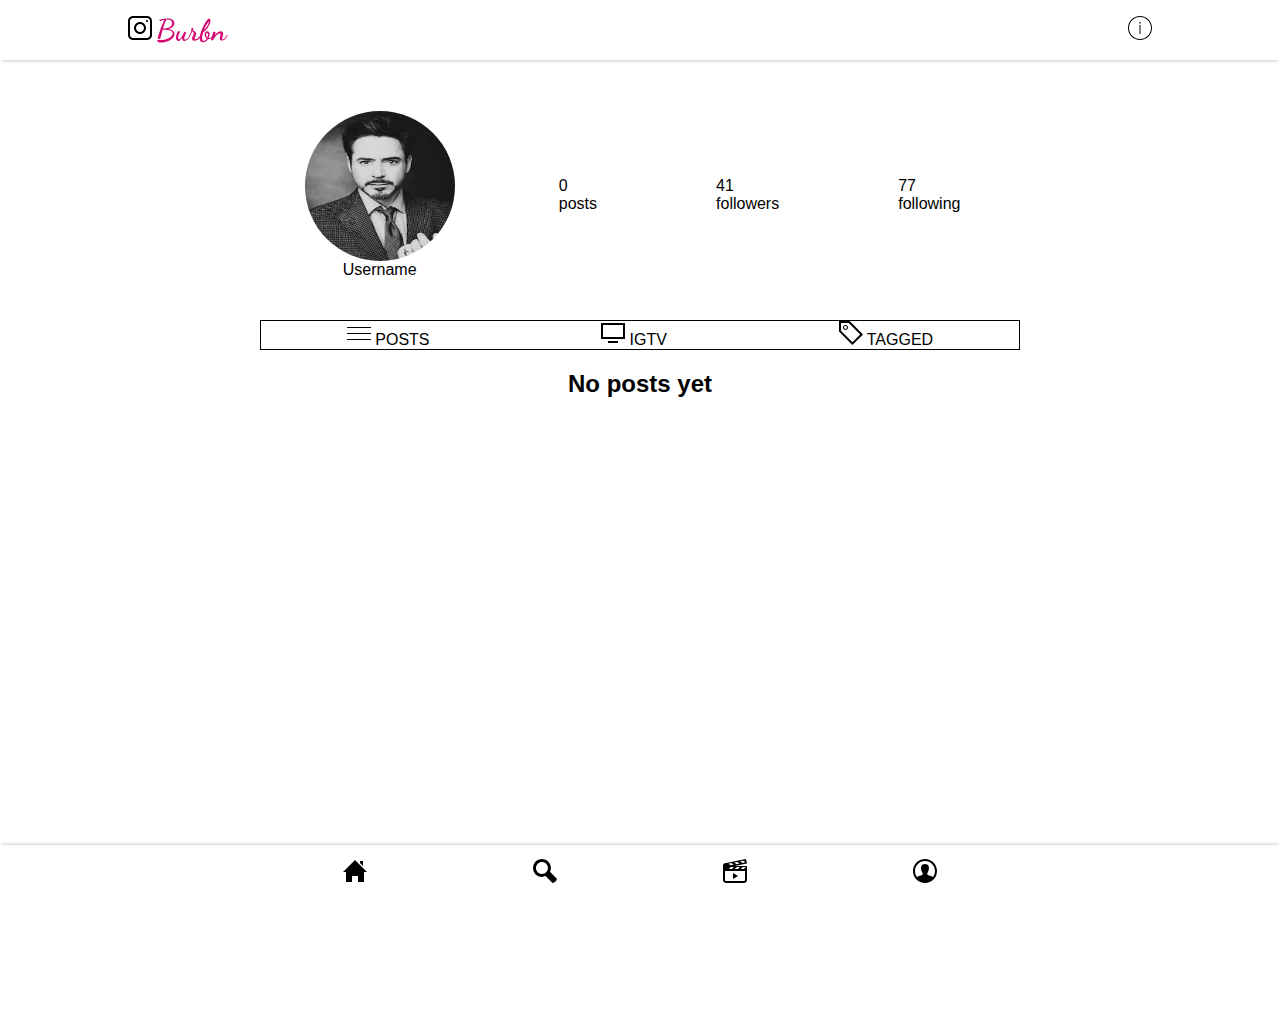
<file: profile.html>
<!DOCTYPE html>
<html>
    <head>
        <meta charset="UTF-8" />
        <meta name="viewport" content="width=device-width, initial-scale=1.0">
        <meta http-equiv="X-UA-Compatible" content="ie=edge"/>
        <link rel="stylesheet" href="./files/style.css">
        <!-- <link href="https://fonts.googleapis.com/css2?family=Fredoka+One&display=swap" rel="stylesheet"> -->
        <!-- <link href="https://fonts.googleapis.com/css2?family=Pacifico&display=swap" rel="stylesheet">  -->
        <link href="https://fonts.googleapis.com/css2?family=Dancing+Script:wght@700&display=swap" rel="stylesheet">
        <link rel="manifest" href="manifest.json" />
        <title>Burbn|Explore</title>
    </head>
    <body>
        <header>
            <div class="inner-header">
               <div class="add-cam">
                   <svg xmlns="http://www.w3.org/2000/svg" width="24" height="24" viewBox="0 0 24 24"><path d="M19 2c1.654 0 3 1.346 3 3v14c0 1.654-1.346 3-3 3h-14c-1.654 0-3-1.346-3-3v-14c0-1.654 1.346-3 3-3h14zm0-2h-14c-2.761 0-5 2.239-5 5v14c0 2.761 2.239 5 5 5h14c2.762 0 5-2.239 5-5v-14c0-2.761-2.238-5-5-5zm-7 6c-3.313 0-6 2.687-6 6s2.687 6 6 6 6-2.687 6-6-2.687-6-6-6zm0 10c-2.206 0-4-1.794-4-4s1.794-4 4-4c2.205 0 4 1.794 4 4s-1.795 4-4 4zm7-10c-.553 0-1-.448-1-1s.447-1 1-1 1 .448 1 1-.447 1-1 1z"/></svg>
                   <span id="xdf">Burbn</span>
               </div>
               
               <!-- <h1>Burbn</h1> -->
               
               <div class="GTJ">
                   <svg width="24" height="24" xmlns="http://www.w3.org/2000/svg" fill-rule="evenodd" clip-rule="evenodd"><path d="M12 0c6.623 0 12 5.377 12 12s-5.377 12-12 12-12-5.377-12-12 5.377-12 12-12zm0 1c6.071 0 11 4.929 11 11s-4.929 11-11 11-11-4.929-11-11 4.929-11 11-11zm.5 17h-1v-9h1v9zm-.5-12c.466 0 .845.378.845.845 0 .466-.379.844-.845.844-.466 0-.845-.378-.845-.844 0-.467.379-.845.845-.845z"/></svg>
               </div>
            </div>
        </header>
        <main class="profile">
            <div class="tab">
                <div class="profpic">
                    <img src="./files/images (4).jpeg" alt="">
                    <span> Username </span>
                </div>
                <div class="details">
                    <span>0 <br> posts</span>
                    <span>41 <br> followers</span>
                    <span>77 <br> following</span>
                </div>
            </div>
            <div class="more">
                <span>
                    <svg width="24" height="24" xmlns="http://www.w3.org/2000/svg" fill-rule="evenodd" clip-rule="evenodd"><path d="M24 18v1h-24v-1h24zm0-6v1h-24v-1h24zm0-6v1h-24v-1h24z" fill="#1040e2"/><path d="M24 19h-24v-1h24v1zm0-6h-24v-1h24v1zm0-6h-24v-1h24v1z"/></svg>
                    POSTS
                </span>
                <span>
                    <svg xmlns="http://www.w3.org/2000/svg" width="24" height="24" viewBox="0 0 24 24"><path d="M22 4v12h-20v-12h20zm2-2h-24v16h24v-16zm-7 18h-10v2h10v-2z"/></svg>
                    IGTV
                </span>
                <span>
                    <svg xmlns="http://www.w3.org/2000/svg" width="24" height="24" viewBox="0 0 24 24"><path d="M9.777 2l11.394 11.395-7.78 7.777-11.391-11.391v-7.781h7.777zm.828-2h-10.605v10.609l13.391 13.391 10.609-10.604-13.395-13.396zm-4.104 5c.4 0 .776.156 1.059.438.585.586.585 1.539.001 2.123-.285.283-.661.439-1.061.439s-.777-.156-1.06-.438c-.585-.586-.586-1.538-.001-2.123.284-.283.661-.439 1.062-.439zm0-1c-.641 0-1.28.244-1.769.732-.977.976-.977 2.558 0 3.536.489.488 1.128.732 1.768.732s1.279-.244 1.768-.733c.977-.977.977-2.558 0-3.537-.488-.486-1.127-.73-1.767-.73z"/></svg>
                    TAGGED
                </span>
            </div>
            <h2 style="text-align: center;">No posts yet</h2>
        </main>
        <div class="nav-big">
            <div class="nav-small">

                <div class="navigation-link ripple">
                    <a href="index.html">
                        <svg xmlns="http://www.w3.org/2000/svg" width="24" height="24" viewBox="0 0 24 24"><path d="M21 13v10h-6v-6h-6v6h-6v-10h-3l12-12 12 12h-3zm-1-5.907v-5.093h-3v2.093l3 3z"/></svg>
                    </a>
                </div>
                <div class="navigation-link ripple">
                    <a href="explore.html">
                        <svg xmlns="http://www.w3.org/2000/svg" width="24" height="24" viewBox="0 0 24 24"><path d="M23.832 19.641l-6.821-6.821c2.834-5.878-1.45-12.82-8.065-12.82-4.932 0-8.946 4.014-8.946 8.947 0 6.508 6.739 10.798 12.601 8.166l6.879 6.879c1.957.164 4.52-2.326 4.352-4.351zm-14.886-4.721c-3.293 0-5.973-2.68-5.973-5.973s2.68-5.973 5.973-5.973c3.294 0 5.974 2.68 5.974 5.973s-2.68 5.973-5.974 5.973z"/></svg>
                    </a>
                </div>
                <div class="navigation-link ripple">
                    <a href="#">
                        <svg xmlns="http://www.w3.org/2000/svg" width="24" height="24" viewBox="0 0 24 24"><path d="M10 20v-6l5 3-5 3zm14-15.625l-.008-.042-1.008-4.333-21.169 4.196c-1.054.209-1.815 1.134-1.815 2.207v14.597c0 1.657 1.343 3 3 3h18c1.656 0 3-1.343 3-3v-14h-12.734l12.734-2.625zm-3.89-2.618l2.396 1.604-2.994.595-2.398-1.605 2.996-.594zm-5.897 1.169l2.399 1.606-2.993.595-2.402-1.607 2.996-.594zm-5.905 1.171l2.403 1.608-2.993.595-2.406-1.61 2.996-.593zm2.538 3.903l-2.039 2h-3.054l2.039-2h3.054zm8.978 0h3.054l-2.038 2h-3.055l2.039-2zm-6.012 0h3.053l-2.039 2h-3.053l2.039-2zm8.188 4v8.75c0 .69-.56 1.25-1.25 1.25h-17.5c-.69 0-1.25-.56-1.25-1.25v-8.75h20z"/></svg>
                    </a>
                </div>
                <div class="navigation-link ripple">
                    <a href="#">
                        <svg xmlns="http://www.w3.org/2000/svg" width="24" height="24" viewBox="0 0 24 24"><path d="M12 0c-6.627 0-12 5.373-12 12s5.373 12 12 12 12-5.373 12-12-5.373-12-12-12zm7.753 18.305c-.261-.586-.789-.991-1.871-1.241-2.293-.529-4.428-.993-3.393-2.945 3.145-5.942.833-9.119-2.489-9.119-3.388 0-5.644 3.299-2.489 9.119 1.066 1.964-1.148 2.427-3.393 2.945-1.084.25-1.608.658-1.867 1.246-1.405-1.723-2.251-3.919-2.251-6.31 0-5.514 4.486-10 10-10s10 4.486 10 10c0 2.389-.845 4.583-2.247 6.305z"/></svg>
                    </a>
                </div>            

            <!-- change the position of the <a> tags to make the whole div rather a link -->
            </div>
        </div>
           
    </body>
</html>
</file>
<file: files/style.css>
body {
  margin: 0;
  padding: 0;
  font-family: Verdana, Geneva, Tahoma, sans-serif;
  box-sizing: border-box;
}

/*======================== SCROLL BAR ======================== */
::-webkit-scrollbar {
  width: 6px;
}

::-webkit-scrollbar-track {
  background: #f1f1f1;
}

::-webkit-scrollbar-thumb {
  background: #444;
}
/* ======================================================== */

/* ========================= HEADING =======================*/
header {
  display: flex;
  position: sticky;
  top: 0;
  height: 30px;
  width: 100%;
  box-shadow: 0 3px 3px -2px rgba(0, 0, 0, 0.2);
  align-items: center;
  justify-content: center;
  z-index: 5;
  background-color: #fff;
  padding: 15px 0;
}

.inner-header {
  width: 80%;
  height: 100%;
  display: flex;
  align-items: center;
  justify-content: center;
}
/* +++++++++++++++++++++++++++++++++++++++++++++ */
.inner-header h1{
  display: inline;
  /* font-family: 'Fredoka One', cursive; */
  /* color: #d60973; */
  letter-spacing: 2px;
}

/* .inner-header .add-cam {
  margin-right: auto;
} */

/* ++++++++++++++++++++++++++++++++++++++++++++ */


.inner-header .GTJ {
  margin-left: auto;
}

/* ======================== MAIN ========================= */
main {
  max-width: 760px;
  margin: 10px auto;
}

a,
a:hover,
a:focus,
a:active {
  text-decoration: none;
  color: inherit;
}

.stories {
  display: flex;
  flex-wrap: wrap;
  flex-direction: column;
  border: 1px solid rgb(158, 158, 158);
  padding: 0.1875em;
  height: 6.8em;
  overflow-x: auto;
  scrollbar-color: #818181 #f0f0f0;
  scrollbar-width: thin;
}

.stories::-webkit-scrollbar {
  height: 0.4375em;
}

.stories::-webkit-scrollbar-track {
  background-color: #f0f0f0;
  width: 0.5em;
}

.stories::-webkit-scrollbar-thumb {
  background: #818181;
  border-radius: 5px;
}

.story {
  /* border: 1px solid #000; */
  width: 100px;
  height: 100%;
  display: flex;
  flex-direction: column;
  align-items: center;
  justify-content: center;
}

.story img {
  width: 60px;
  height: 60px;
  border: 3px solid #d60973;
  border-radius: 50%;
}

/* --- User's post --- */
.post {
  width: 97%;
  height: auto;
  border-radius: 4px;
  position: relative;
  margin: 0 auto;
}

.post:not(:first-child) {
  margin-top: 30px;
}

.post img {
  width: 100%;
  height: auto;
  border-radius: 10px;
  /* box-shadow: 0 3px 5px 0 #ff91ad; */
  box-shadow: 0 6px 10px 0 #05004450;
}

.before {
  display: flex;
  flex-direction: row;
  align-items: center;
  height: 50px;
}

.user-icon {
  height: 35px;
  width: 35px;
  border: 1px solid #a5a5a5;
  border-radius: 50%;
  margin: 0 10px;
  text-align: center;
}

.user-icon img {
  width: 30px;
}

.actions{
  margin-left: auto;
}

.during {
  position: relative;
}
.during-after {
  position: absolute;
  left: 0;
  bottom: 3px;
  border-radius: 0 0 10px 10px;
  width: 100%;
  background-color: #00000081;
  color: #fff;
}

.during-after span {
  width: auto;
  margin-left: 5px;
  font-size: 14px;
}

.during-after span.name {
  font-weight: bold;
}

.during-after:last-child {
  padding-bottom: 3px;
}

.after {
  display: flex;
  align-items: center;
  width: 100%;
}

.after p {
  margin-left: 10px;
}
.after div {
  margin-left: auto;
  margin-right: 10px;
}

.like-icon {
  fill: #c7c7c7;
  transition: 0.3s linear;
}

.like:checked + .like-icon {
  fill: #ff0000;
}

.like-icon:active {
  fill: #fff;
}

.like {
  display: none;
}

.comment{
  fill: #c7c7c7;
}

.saving {
  margin-left: 15px;
}

.save {
  fill: #c7c7c7;
}

.save:active {
  fill: #a3a3a3;
}


/* ================== SITE NAVIGATIONS =====================*/
.nav-big {
  position: sticky;
  bottom: 0;
  width: 100%;
  height: 25px;
  padding: 15px 0;
  background-color: #fff;
  display: flex;
  align-items: center;
  justify-content: center;
  box-shadow: 0 -3px 3px -2px rgba(0, 0, 0, 0.2);
}

.nav-small {
  display: flex;
  width: 760px;
  justify-content: space-evenly;
}

.navigation-link {
  width: 30%;
  border-radius: 8px;
  text-align: center;
}

.navigation-link svg {
  padding: 12px 0;
}

.ripple {
  background-position: center;
  transition: background 0.9s;
  background: #ffffff radial-gradient(circle, transparent 1%, #ffffff 1%)
    center/15000%;
}

.ripple:active {
  background-color: #bebebe;
  background-size: 100%;
  transition: background 0s;
}

/* MY DP */
.special {
  background: url("images (4).jpeg");
  background-position: center;
  background-size: cover;
}

.regular {
  background: url("user.png");
  background-position: center;
  background-size: cover;
}


#xdf{
  font-size: 30px;
  /* font-family: 'Fredoka One', cursive; */
  font-family: 'Dancing Script', cursive;
  /* font-family: 'Pacifico', cursive; */
  /* color: #000; */
  color: #d60973;
  font-weight: bold;
}

.searchmain{
  display: flex;
  flex-wrap: wrap;
}

.gitem{
  height: 200px;
  border:1px solid #000;
  width: 190px;
  flex-grow: 1;
  display: flex;
  align-content: stretch;
  align-items: stretch;
}

.gitem img{
  width: 150;
  height: 200;
  object-fit: cover;
  object-position: center;
  flex: 1;
}

.profile{
  height: 100vh;
}

.tab{
  height: 15.625em;
  width: 100%;
  /* border: 1px solid #000; */
  display: flex;
  flex-wrap: nowrap;
}

.profpic{
  flex-grow: .5;
  /* border: 1px solid #000; */
  display: flex;
  flex-direction: column;
  justify-content: center;
  align-items: center;
}

.profpic img{
  width: 150px;
  height: 150px;
  border-radius: 50%;
}

.details{
  flex-grow: 2;
  /* border: 1px solid #000; */
  display: flex;
  align-items: center;
  justify-content: space-around;
}



.more{
  border: 1px solid #000;
  display: flex;
  justify-content: space-around;
  /* box-sizing: border-box; */
  /* padding: 10px; */
}
</file>
